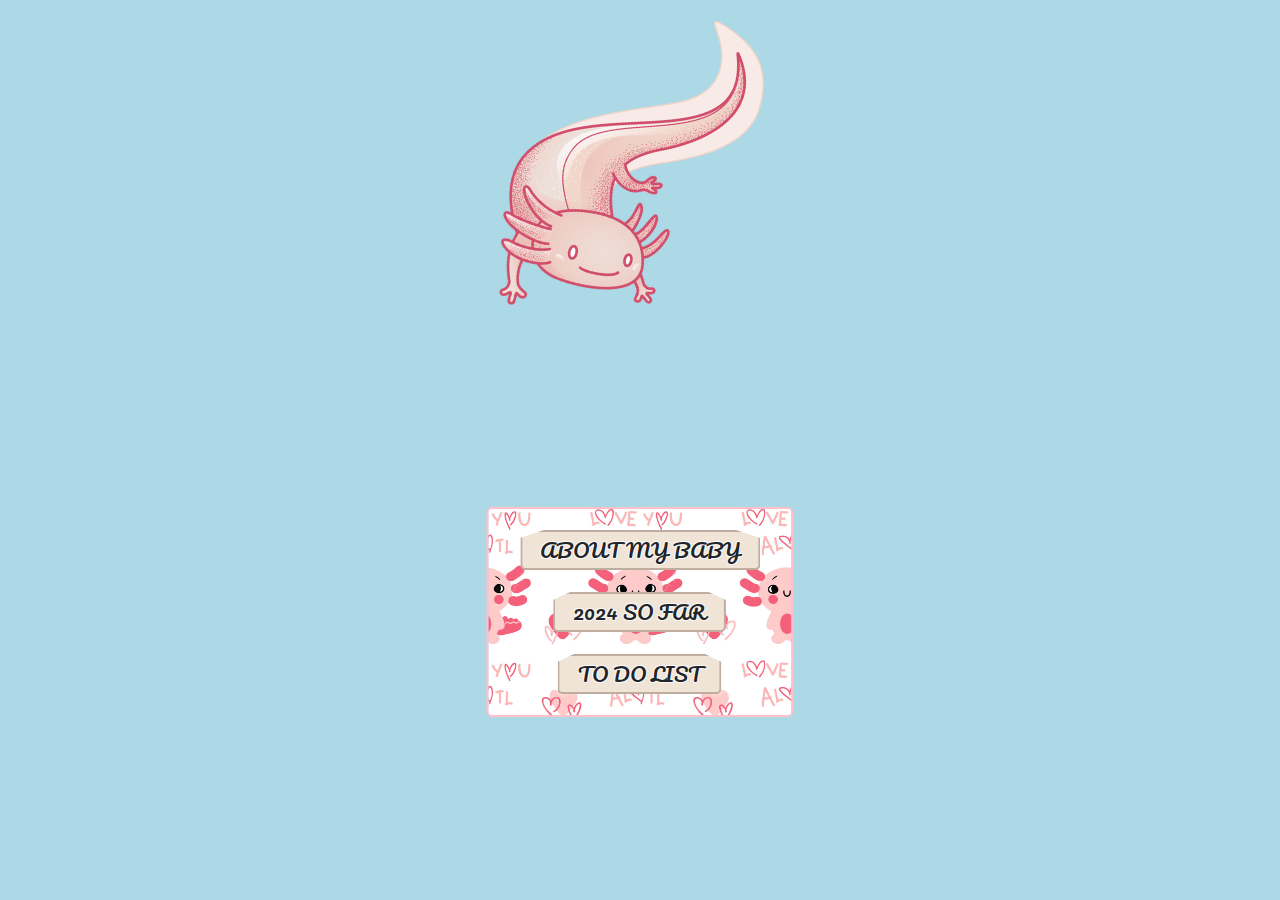
<file: index.html>
﻿<!DOCTYPE html>
<html>
<head>
    <meta charset="utf-8" />
    <title>Happy Birthday!!!</title>
    <link href="https://cdn.jsdelivr.net/npm/bootstrap@5.3.3/dist/css/bootstrap.min.css" rel="stylesheet" integrity="sha384-QWTKZyjpPEjISv5WaRU9OFeRpok6YctnYmDr5pNlyT2bRjXh0JMhjY6hW+ALEwIH" crossorigin="anonymous">
    <link href="https://fonts.googleapis.com/css2?family=Pacifico&display=swap" rel="stylesheet">
    <link href ="./default/index.css" rel="stylesheet" type="text/css" />
    
    
</head>
<body>

    

    <div id="container">
        <div id="content-container">
            <img id="ajolote1" src="./default/Images/ajolote.png" alt="Ajolote Image"/>

            <div class="speech-bubble">
                <p>Don't be shy, open it!!</p>
                <div class="bubble-pointer"></div>
            </div>

            <div class="btn-group" role="group">
                <a type="button" class="btn" id="about_my_baby" href="./About my baby/about_my_baby.html">ABOUT MY BABY</a>
                <a type="button" class="btn" id="year_so_far" href="./2024 so far/2024_so_far.html">2024 SO FAR</a>
                <a type="button" class="btn" id="to_do_list" href="./To do list/todo_list.html">TO DO LIST</a>
            </div>

            <div class="bubble-container">
                <div class="bubble"></div>
                <div class="bubble"></div>
                <div class="bubble"></div>
            </div>
        </div>
    </div>


   


     <script src="https://cdn.jsdelivr.net/npm/bootstrap@5.3.3/dist/js/bootstrap.bundle.min.js" integrity="sha384-YvpcrYf0tY3lHB60NNkmXc5s9fDVZLESaAA55NDzOxhy9GkcIdslK1eN7N6jIeHz" crossorigin="anonymous"></script>
</body>
</html>
</file>
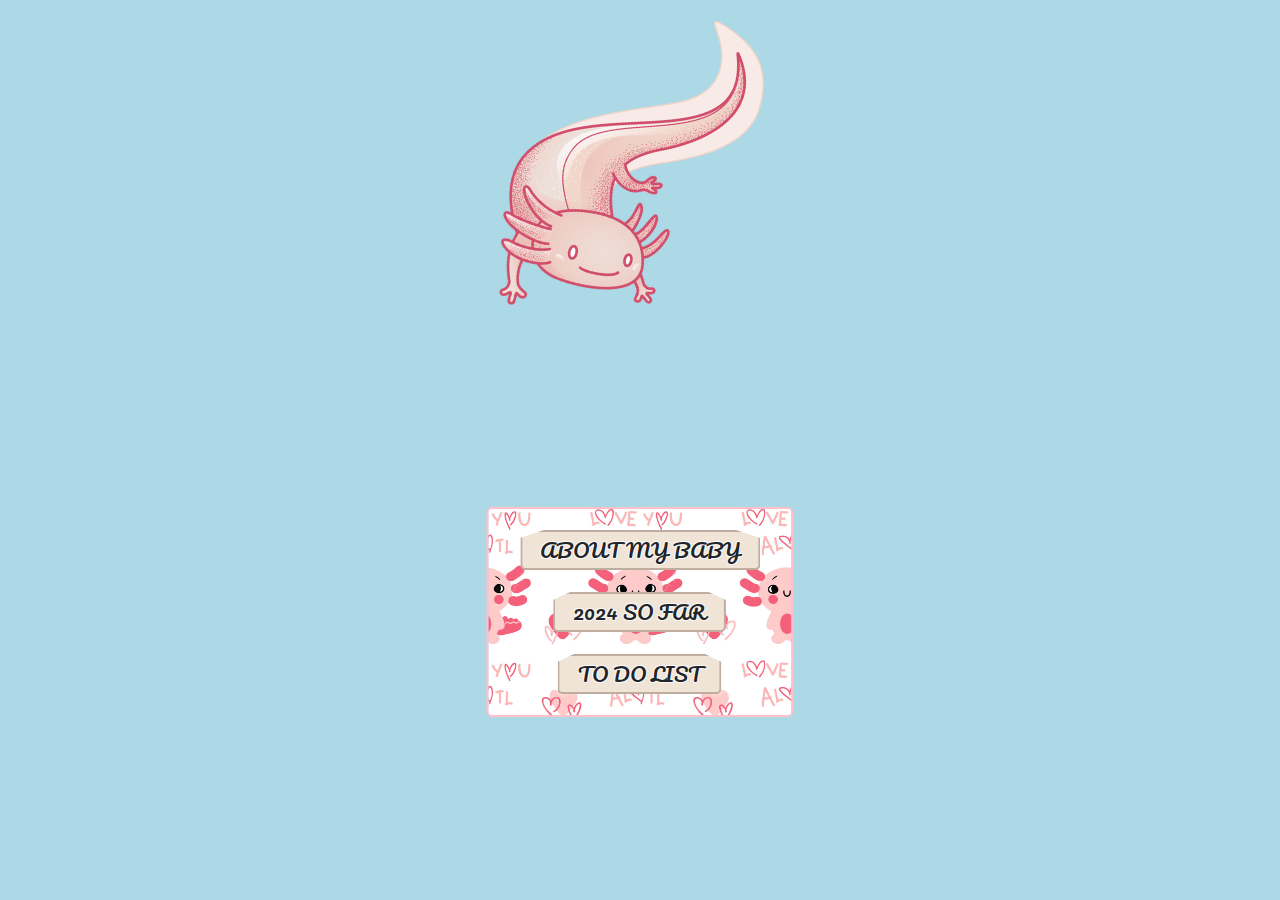
<file: default/index.html>
﻿<!DOCTYPE html>
<html>
<head>
    <meta charset="utf-8" />
    <title>Happy Birthday!!!</title>
    <link href="https://cdn.jsdelivr.net/npm/bootstrap@5.3.3/dist/css/bootstrap.min.css" rel="stylesheet" integrity="sha384-QWTKZyjpPEjISv5WaRU9OFeRpok6YctnYmDr5pNlyT2bRjXh0JMhjY6hW+ALEwIH" crossorigin="anonymous">
    <link href="https://fonts.googleapis.com/css2?family=Pacifico&display=swap" rel="stylesheet">
    <link href ="/default/index.css" rel="stylesheet" type="text/css" />
    
    <style type="text/css">
        .auto-style1 {
            width: 447px;
            height: 201px;
        }
    </style>
</head>
<body>

    

    <div id="container">

        <img id="ajolote1" src="./Images/ajolote.png"/>



        <div class="speech-bubble">
            <p>Don't be shy, open it!!</p>
        <div class="bubble-pointer"></div>

        </div>


        <div class="btn-group" role="group">
            <a type="button" class ="btn" id="about_my_baby" href="/About my baby/about_my_baby.html">ABOUT MY BABY</a>
            <a type="button" class ="btn" id="year_so_far" href="/2024 so far/2024_so_far.html">2024 SO FAR</a>
            <a type="button" class ="btn" id="to_do_list" href="/To do list/todo_list.html">TO DO LIST</a>
        </div>

        <div class="bubble-container">
            <!-- Bubbles will be added here -->
            <div class="bubble"></div>
            <div class="bubble"></div>
            <div class="bubble"></div>
            <!-- Add more bubbles as needed -->
        </div>


    </div>


   


     <script src="https://cdn.jsdelivr.net/npm/bootstrap@5.3.3/dist/js/bootstrap.bundle.min.js" integrity="sha384-YvpcrYf0tY3lHB60NNkmXc5s9fDVZLESaAA55NDzOxhy9GkcIdslK1eN7N6jIeHz" crossorigin="anonymous"></script>
</body>
</html>
</file>
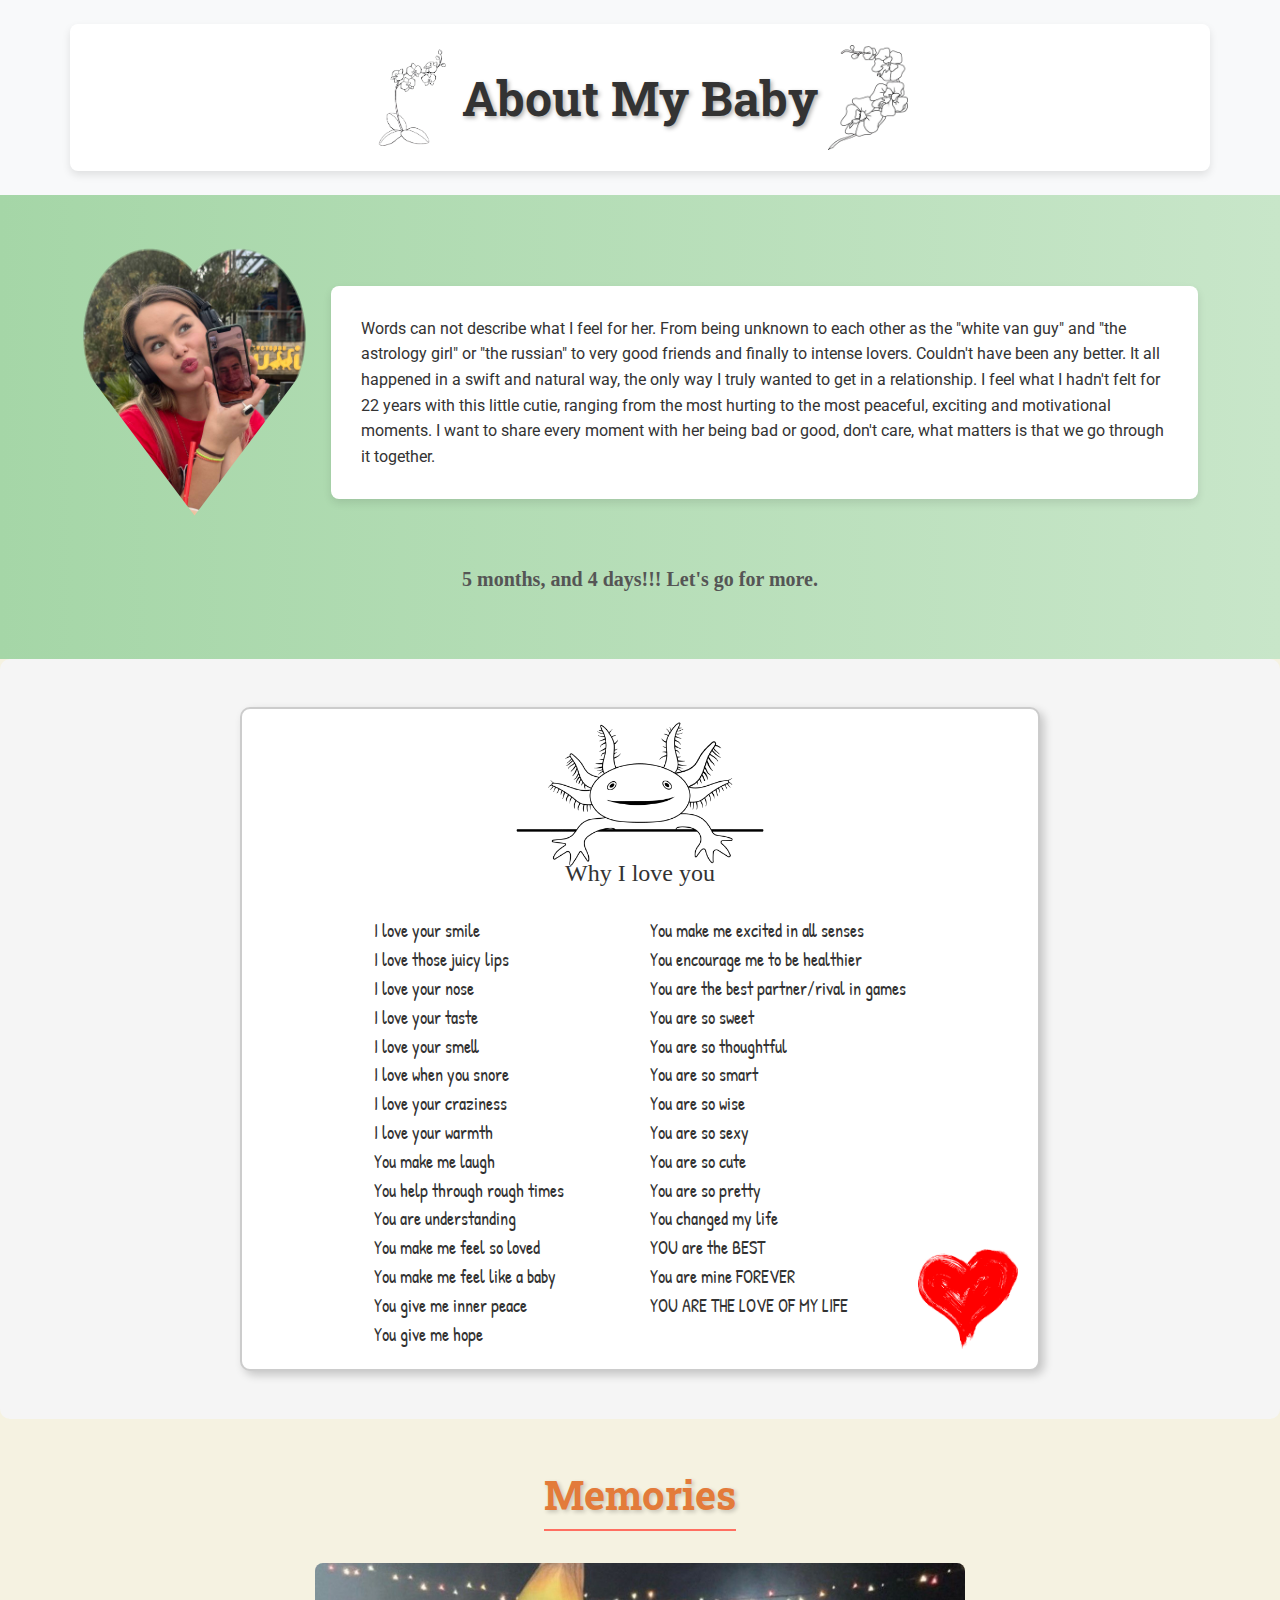
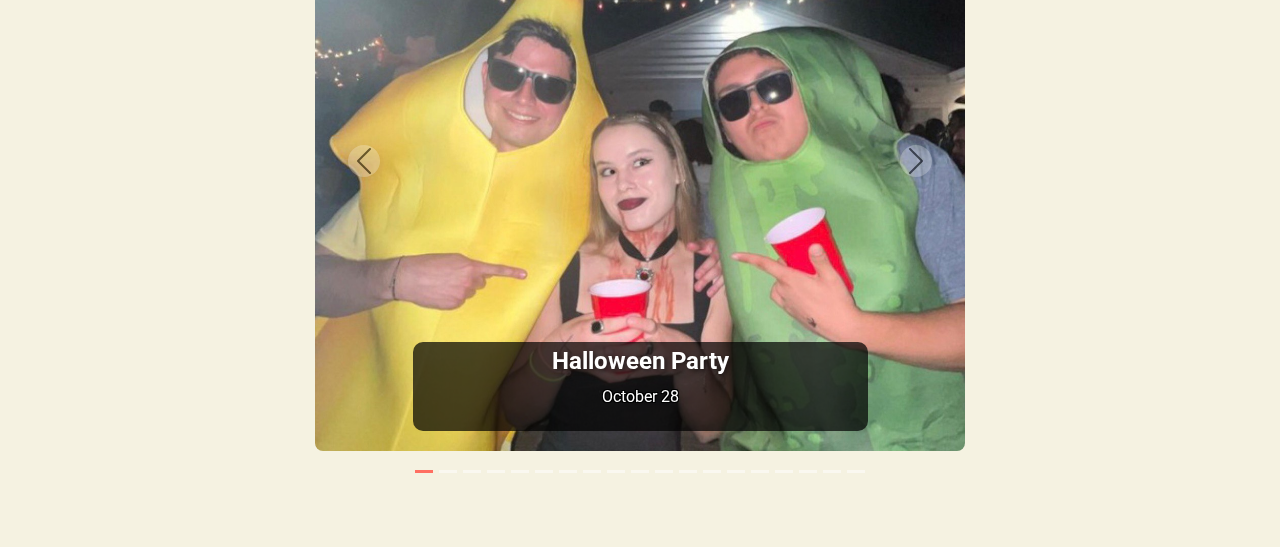
<file: About my baby/about_my_baby.html>
﻿<!DOCTYPE html>
<html lang="en">
<head>
    <meta charset="utf-8" />
    <meta name="viewport" content="width=device-width, initial-scale=1.0">
    <title>About My Baby</title>

    <!-- Bootstrap CSS -->
    <link href="https://cdn.jsdelivr.net/npm/bootstrap@5.3.3/dist/css/bootstrap.min.css" rel="stylesheet" integrity="sha384-QWTKZyjpPEjISv5WaRU9OFeRpok6YctnYmDr5pNlyT2bRjXh0JMhjY6hW+ALEwIH" crossorigin="anonymous">

    <link href="https://fonts.googleapis.com/css2?family=Permanent+Marker&family=Patrick+Hand&display=swap" rel="stylesheet">
    <link href="https://fonts.googleapis.com/css2?family=Roboto:wght@700&family=Roboto+Slab:wght@400&display=swap" rel="stylesheet">


    <!-- Custom CSS -->
    <link href="about_my_baby.css" rel="stylesheet" type="text/css" />




    <!-- Preload Links -->
    <link rel="preload" href="https://cdn.jsdelivr.net/npm/bootstrap@5.3.3/dist/css/bootstrap.min.css" as="style">
    <link rel="preload" href="https://fonts.googleapis.com/css2?family=Permanent+Marker&family=Patrick+Hand&display=swap" as="style">
    <link rel="preload" href="https://fonts.googleapis.com/css2?family=Roboto:wght@700&family=Roboto+Slab:wght@400&display=swap" as="style">
    <link rel="preload" href="about_my_baby.css" as="style">
    <link rel="preload" href="./Images/orchids.png" as="image">
    <link rel="preload" href="./Images/orchids2.png" as="image">
    <link rel="preload" href="./Images/heart_frame.jpg" as="image">
    <link rel="preload" href="./Images/ajolote.png" as="image">
    <link rel="preload" href="./Images/heart.png" as="image">
    <link rel="preload" href="./Images/halloween.jpg" as="image">
  





</head>
<body>



    <header class="bg-light py-4">
    <div class="container text-center position-relative header-container">
        <div class="header-content">
            <img src="./Images/orchids2.png" id="orchids2" alt="Orchids2" />
            <h1 class="display-4" id="about_my_baby_header">About My Baby</h1>
            <img src="./Images/orchids.png" id="orchids" alt="Orchids" />
        </div>
    </div>
</header>



    <section id="about_her" class="py-5">
    <div class="container">
        <div class="d-flex align-items-center">
            <img id="corazon" src="./Images/heart_frame.jpg" alt="Heart Image"/>
            <div class="text_container ms-4">
                <p>
                    Words can not describe what I feel for her. 
                    From being unknown to each other as the "white van guy" and "the astrology girl"
                    or "the russian" to very good friends and finally to intense lovers. 
                    Couldn't have been any better. It all happened in a swift and natural way, 
                    the only way I truly wanted to get in a relationship. 
                    I feel what I hadn't felt for 22 years with this little cutie,
                    ranging from the most hurting to the most peaceful, exciting and motivational moments. 
                    I want to share every moment with her being bad or good, don't care, what matters is that we go through it together. 

                </p>
            </div>
        </div>
        <p id="time_elapsed">Loading time...</p>
    </div>


</section>


    <section id="reasons" class="py-5">
    <div class="container">
        <div class="cardboard">
            <img src="./Images/ajolote.png" id="ajolote"/>
            <h2 class="cardboard-header">Why I love you</h2>
            <img src="./Images/heart.png" id="heart_cardboard"/>
   
            <ul class="reasons-list">
                <li>I love your smile</li>
                <li>I love those juicy lips</li>
                <li>I love your nose</li>
                <li>I love your taste</li>
                <li>I love your smell</li>
                <li>I love when you snore</li>
                <li>I love your craziness</li>
                <li>I love your warmth</li>
                <li>You make me laugh</li>
                <li>You help through rough times</li>
                <li>You are understanding</li>
                <li>You make me feel so loved</li>
                <li>You make me feel like a baby</li>
                <li>You give me inner peace</li>
                <li>You give me hope</li>
                <li>You make me excited in all senses</li>
                <li>You encourage me to be healthier</li>
                <li>You are the best partner/rival in games</li>
                <li>You are so sweet</li>
                <li>You are so thoughtful</li>
                <li>You are so smart</li>
                <li>You are so wise</li>
                <li>You are so sexy</li>
                <li>You are so cute</li>
                <li>You are so pretty</li>
                <li>You changed my life</li>
                <li>YOU are the BEST</li>
                <li>You are mine FOREVER</li>
                <li>YOU ARE THE LOVE OF MY LIFE</li>
            </ul>
        </div>
    </div>
</section>



    <section id="carouselExampleCaptions" class="carousel slide carousel-fade mb-5 mt-1 py-5" data-bs-ride="true">

        <div class="container text-center mb-4">
            <h2 class="memories-header">Memories</h2>
        </div>

        <div class="carousel-indicators">
            <button type="button" data-bs-target="#carouselExampleCaptions" data-bs-slide-to="0" class="active" aria-current="true" aria-label="Slide 1"></button>
            <button type="button" data-bs-target="#carouselExampleCaptions" data-bs-slide-to="1" aria-label="Slide 2"></button>
            <button type="button" data-bs-target="#carouselExampleCaptions" data-bs-slide-to="2" aria-label="Slide 3"></button>
            <button type="button" data-bs-target="#carouselExampleCaptions" data-bs-slide-to="3" aria-label="Slide 4"></button>
            <button type="button" data-bs-target="#carouselExampleCaptions" data-bs-slide-to="4" aria-label="Slide 5"></button>
            <button type="button" data-bs-target="#carouselExampleCaptions" data-bs-slide-to="5" aria-label="Slide 6"></button>
            <button type="button" data-bs-target="#carouselExampleCaptions" data-bs-slide-to="6" aria-label="Slide 7"></button>
            <button type="button" data-bs-target="#carouselExampleCaptions" data-bs-slide-to="7" aria-label="Slide 8"></button>
            <button type="button" data-bs-target="#carouselExampleCaptions" data-bs-slide-to="8" aria-label="Slide 9"></button>
            <button type="button" data-bs-target="#carouselExampleCaptions" data-bs-slide-to="9" aria-label="Slide 10"></button>
            <button type="button" data-bs-target="#carouselExampleCaptions" data-bs-slide-to="10" aria-label="Slide 11"></button>
            <button type="button" data-bs-target="#carouselExampleCaptions" data-bs-slide-to="11" aria-label="Slide 12"></button>
            <button type="button" data-bs-target="#carouselExampleCaptions" data-bs-slide-to="12" aria-label="Slide 13"></button>
            <button type="button" data-bs-target="#carouselExampleCaptions" data-bs-slide-to="13" aria-label="Slide 14"></button>
            <button type="button" data-bs-target="#carouselExampleCaptions" data-bs-slide-to="14" aria-label="Slide 15"></button>
            <button type="button" data-bs-target="#carouselExampleCaptions" data-bs-slide-to="15" aria-label="Slide 16"></button>
            <button type="button" data-bs-target="#carouselExampleCaptions" data-bs-slide-to="16" aria-label="Slide 17"></button>
            <button type="button" data-bs-target="#carouselExampleCaptions" data-bs-slide-to="17" aria-label="Slide 18"></button>
            <button type="button" data-bs-target="#carouselExampleCaptions" data-bs-slide-to="18" aria-label="Slide 19"></button>
        </div>




        <div class="carousel-inner">
            <div class="carousel-item active">
                <img src="./Images/halloween.jpg" class="d-block w-100" alt="First slide">
                <div class="carousel-caption d-none d-md-block">
                    <h5>Halloween Party</h5>
                    <p>October 28</p>
                </div>
            </div>

            <div class="carousel-item">
                <img src="./Images/new_year.jpg" class="d-block w-100" alt="Third slide">
                <div class="carousel-caption d-none d-md-block">
                    <h5>New year's eve</h5>
                    <p>December 31</p>
                </div>
            </div>


             <div class="carousel-item">
                <img src="./Images/tke.jpg" class="d-block w-100" alt="Second slide">
                <div class="carousel-caption d-none d-md-block">
                    <h5>First TKE Party</h5>
                    <p>January 8</p>
                </div>
            </div>


            <div class="carousel-item">
                <img src="./Images/cent_first.jpg" class="d-block w-100" alt="Second slide">
                <div class="carousel-caption d-none d-md-block">
                    <h5>First Centennial Party</h5>
                    <p>January 19</p>
                </div>
            </div>

            <div class="carousel-item">
                <img src="./Images/wills.jpg" class="d-block w-100" alt="Third slide">
                <div class="carousel-caption d-none d-md-block">
                    <h5>Wills house</h5>
                    <p>January 20</p>
                </div>
            </div>


            <div class="carousel-item">
                <img src="./Images/pool_tke.jpg" class="d-block w-100" alt="Second slide">
                <div class="carousel-caption d-none d-md-block">
                    <h5>Pool in TKE</h5>
                    <p>January 21</p>
                </div>
            </div>


            <div class="carousel-item">
                <img src="./Images/el_paso.jpg" class="d-block w-100" alt="Second slide">
                <div class="carousel-caption d-none d-md-block">
                    <h5>El Paso</h5>
                    <p>January 26</p>
                </div>
            </div>
            <div class="carousel-item">
                <img src="./Images/high.jpg" class="d-block w-100" alt="Third slide">
                <div class="carousel-caption d-none d-md-block">
                    <h5>Our first time getting high</h5>
                    <p>February 3</p>
                </div>
            </div>


            <div class="carousel-item">
                <img src="./Images/axe.jpg" class="d-block w-100" alt="Third slide">
                <div class="carousel-caption d-none d-md-block">
                    <h5>Axe throwing date</h5>
                    <p>February 16</p>
                </div>
            </div>


            <div class="carousel-item">
                <img src="./Images/bday.jpg" class="d-block w-100" alt="Fourth slide">
                <div class="carousel-caption d-none d-md-block">
                    <h5>Emilio's birthday party</h5>
                    <p>February 23</p>
                </div>
            </div>
            <div class="carousel-item">
                <img src="./Images/reunion_ajolotes.jpg" class="d-block w-100" alt="Fifth slide">
                <div class="carousel-caption d-none d-md-block">
                    <h5>Ajolote gathering</h5>
                    <p>I just liked this image hehe</p>
                </div>
            </div>
            <div class="carousel-item">
                <img src="./Images/boyfriends.jpg" class="d-block w-100" alt="Sixth slide">
                <div class="carousel-caption d-none d-md-block">
                    <h5>Officially "boyfriends"</h5>
                    <p>February 24</p>
                </div>
            </div>
            <div class="carousel-item">
                <img src="./Images/beach.jpg" class="d-block w-100" alt="Seventh slide">
                <div class="carousel-caption d-none d-md-block">
                    <h5>Iconic moment</h5>
                    <p>February 25</p>
                </div>
            </div>

            <div class="carousel-item">
                <img src="./Images/drawings.jpg" class="d-block w-100" alt="Third slide">
                <div class="carousel-caption d-none d-md-block">
                    <h5>Baby drawings</h5>
                    <p>March 1</p>
                </div>
            </div>


            <div class="carousel-item">
                <img src="./Images/chicken.jpg" class="d-block w-100" alt="Fifth slide">
                <div class="carousel-caption d-none d-md-block">
                    <h5>Cordon bleu</h5>
                    <p>April 17</p>
                </div>
            </div>



            <div class="carousel-item">
                <img src="./Images/el_paso2.jpg" class="d-block w-100" alt="Fifth slide">
                <div class="carousel-caption d-none d-md-block">
                    <h5>El paso revisited</h5>
                    <p>April 18</p>
                </div>
            </div>


             <div class="carousel-item">
                <img src="./Images/bunny.jpg" class="d-block w-100" alt="Seventh slide">
                <div class="carousel-caption d-none d-md-block">
                    <h5>Bunny grabbing</h5>
                    <p>April 24</p>
                </div>
            </div>


            <div class="carousel-item">
                <img src="./Images/fatass.jpg" class="d-block w-100" alt="Third slide">
                <div class="carousel-caption d-none d-md-block">
                    <h5>Pizza date</h5>
                    <p>May 3</p>
                </div>
            </div>

            <div class="carousel-item">
                <img src="./Images/airport.jpg" class="d-block w-100" alt="Eighth slide">
                <div class="carousel-caption d-none d-md-block">
                    <h5>Temporal goodbye</h5>
                    <p>May 5</p>
                </div>
            </div>
        </div>
        <button class="carousel-control-prev" type="button" data-bs-target="#carouselExampleCaptions" data-bs-slide="prev">
            <span class="carousel-control-prev-icon" aria-hidden="true"></span>
            <span class="visually-hidden">Previous</span>
        </button>
        <button class="carousel-control-next" type="button" data-bs-target="#carouselExampleCaptions" data-bs-slide="next">
            <span class="carousel-control-next-icon" aria-hidden="true"></span>
            <span class="visually-hidden">Next</span>
        </button>
    </section>




    <!-- Include jQuery -->
    <script src="https://code.jquery.com/jquery-3.6.0.min.js"></script>
    <!-- Bootstrap Bundle with Popper -->
    <script src="https://cdn.jsdelivr.net/npm/bootstrap@5.3.3/dist/js/bootstrap.bundle.min.js" integrity="sha384-YvpcrYf0tY3lHB60NNkmXc5s9fDVZLESaAA55NDzOxhy9GkcIdslK1eN7N6jIeHz" crossorigin="anonymous"></script>
    <!-- Include the JavaScript file -->
    <script src="about_my_baby.js"></script>

</body>
</html>
</file>
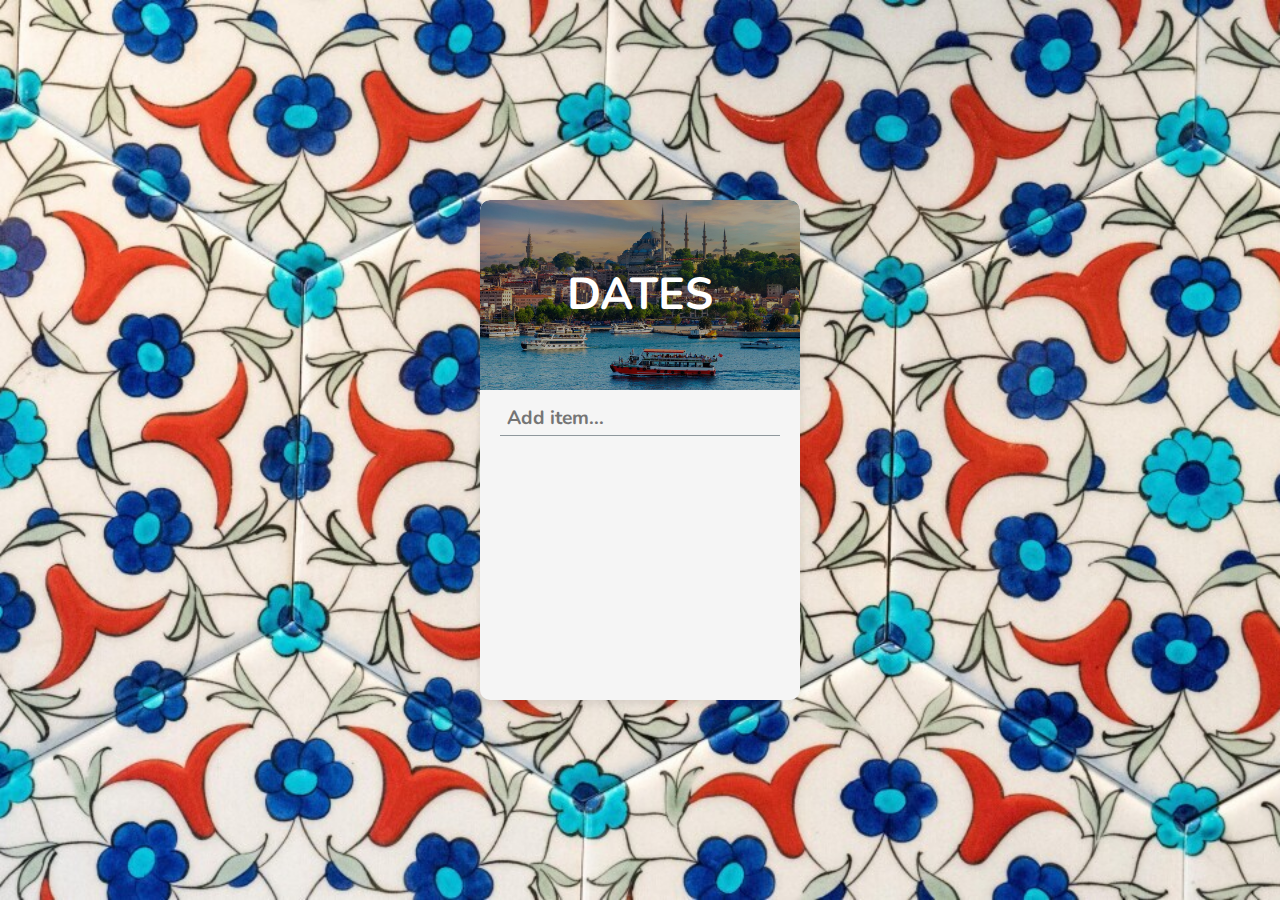
<file: To do list/todo_list.html>
﻿<!DOCTYPE html>
<html lang="en">
<head>
    <meta charset="utf-8" />
    <meta name="viewport" content="width=device-width, initial-scale=1.0">
    <title>To-Do List</title>

    <!-- Bootstrap CSS -->
    <link href="https://cdn.jsdelivr.net/npm/bootstrap@5.3.3/dist/css/bootstrap.min.css" rel="stylesheet">

    <!-- Custom CSS -->
    <link href="todo_list.css" rel="stylesheet" type="text/css" />
    
    <!-- Font Awesome -->
    <link rel="stylesheet" href="https://use.fontawesome.com/releases/v5.7.2/css/all.css"
          integrity="sha384-fnmOCqbTlWIlj8LyTjo7mOUStjsKC4pOpQbqyi7RrhN7udi9RwhKkMHpvLbHG9Sr" crossorigin="anonymous">


    


</head>
<body>

   
    <!-- Main Content -->
    <div class="todoList">
        <div class="cover-img">
            <div class="cover-inner">
                <h3>Dates</h3>
            </div>
        </div>

     
        <div class="content">
            <form class="add">
                <input type="text" name="add" placeholder="Add item...">
                <div class="input-buttons">
                    <a href="#" class="add-todo" aria-label="Add new to-do item">
                        <i class="fas fa-plus add"></i>
                    </a>
                </div>
            </form>
            <ul class="todos">
                <li>
                    <input type="checkbox" id="todo_1" />
                    <label for="todo_1">
                        <span class="check"></span>Twister
                    </label>
                    <i class="far fa-trash-alt delete" aria-label="Delete item"></i>
                </li>
                <li>
                    <input type="checkbox" id="todo_2" />
                    <label for="todo_2">
                        <span class="check"></span>Pizza
                    </label>
                    <i class="far fa-trash-alt delete" aria-label="Delete item"></i>
                </li>
                <li>
                    <input type="checkbox" id="todo_3" />
                    <label for="todo_3">
                        <span class="check"></span>Canvas
                    </label>
                    <i class="far fa-trash-alt delete" aria-label="Delete item"></i>
                </li>
                <li>
                    <input type="checkbox" id="todo_4" />
                    <label for="todo_4">
                        <span class="check"></span>t-shirt trend
                    </label>
                    <i class="far fa-trash-alt delete" aria-label="Delete item"></i>
                </li>
            </ul>
        </div>
    </div>

   

 

    <!-- Include jQuery -->
    <script src="https://code.jquery.com/jquery-3.6.0.min.js"></script>

    <!-- Bootstrap Bundle with Popper -->
    <script src="https://cdn.jsdelivr.net/npm/bootstrap@5.3.3/dist/js/bootstrap.bundle.min.js" integrity="sha384-YvpcrYf0tY3lHB60NNkmXc5s9fDVZLESaAA55NDzOxhy9GkcIdslK1eN7N6jIeHz" crossorigin="anonymous"></script>

    <!-- Include Custom JavaScript -->
    <script src="todo_list.js"></script>

</body>
</html>
</file>
<file: default/index.css>
﻿/* General body styling */
body {
    background-color: lightblue; /* Base color for a water-like effect */

    
    background-image: url(''); /* Replace with your underwater background image */
    background-size: cover; /* Cover the entire page */
    background-position: center; /* Center the background image */
    background-repeat: no-repeat; /* Prevent repeating the background image */
    background-attachment: fixed; /* Make the background image fixed relative to the viewport */
    
}



#container {
    display: block;
    width: 100%;
    position: relative;
    width: 100%;
    height: 100vh;
    overflow: hidden;
    animation: descend 1s ease-out; /* Apply the animation */


}





/* Container for vertically aligned elements */
.btn-group {
    position: absolute;
    top: 68%; /* or adjust as needed */
    left: 50%;
    transform: translate(-50%, -50%); /* Center the container */
    display: flex; /* Use Flexbox for layout */
    flex-direction: column; /* Align children vertically */
    align-items: center; /* Center children horizontally */
    background-color: sandybrown; /* Optional: Set a fallback color */
    border: 2px solid pink; /* Adjusted border for visibility */
    font-family: 'Pacifico', cursive;
    background: url('./Images/ajolote_wrapper.jpg'); /* Add your background image URL */
    background-size: cover; /* Ensure the image covers the entire button */
    background-position: center; /* Center the image within the container */
    /*background-repeat: no-repeat;  Prevent the image from repeating */
    width: 24%; /* Adjust width as needed */
    padding: 10px; /* Add padding around the container */
    box-sizing: border-box; /* Include padding in the width/height calculations */
}


/* Styling for anchor tags to ensure only the text is clickable */
a.btn {
    padding: 10px 20px; /* Add padding inside the anchor tags */
    text-shadow: 1px 1px 0 rgba(255, 255, 255, 0.6), /* Light border on top-right */
    -1px -1px 0 rgba(255, 255, 255, 0.6), /* Light border on bottom-left */
    1px -1px 0 rgba(255, 255, 255, 0.6), /* Light border on top-left */
    -1px 1px 0 rgba(255, 255, 255, 0.6); /* Light border on bottom-right */
    font-size: 20px;
    box-sizing: border-box;
    text-decoration: none; /* Remove underline */
    color: inherit; /* Inherit color from parent */
    background-color: transparent; /* Ensure no background color */
    display: inline-block; /* Allows padding to work properly */
    margin: 5px 0; /* Space between links */

    
    position:relative;
    overflow:hidden;

}


    /* Tape effect using ::before pseudo-element */
    a.btn::before {
        content: '';
        position: absolute;
        top: 50%;
        left: 50%;
        transform: translate(-50%, -50%); /* Center the tape behind the text */
        width: 100%; /* Full width of the button */
        height: 40px; /* Height of the tape */
        background-color: #f0e4d7; /* Light brown color for the tape */
        border: 2px solid #bfae9f; /* Darker border color for tape edges */
        border-radius: 5px; /* Rounded corners */
        z-index: -1; /* Place the tape behind the text */
        clip-path: polygon(0 20%, 10% 0, 90% 0, 100% 20%, 100% 100%, 0 100%); /* Create a tape-like effect */
    }








/* Styling for #ajolote1 */
#ajolote1 {
    display: block;
    margin-left: auto;
    margin-right: auto;
    height: 340px;
    width: 340px;
    transform: rotate(12deg);
    position:relative;
    
    
}

/* Basic styling for the speech bubble */
.speech-bubble {
    position: absolute;
    top: 45%;
    left: 60%;
    transform: translate(-50%, -50%);
    background: #fff;
    border: 1px solid #ccc;
    border-radius: 10px;
    padding: 15px;
    max-width: 250px;
    box-shadow: 0 4px 8px rgba(0, 0, 0, 0.2);
    opacity: 0; /* Initially hidden */
    animation: popIn 0.5s forwards; /* Apply the animation */
    animation-delay:1s;
}

    /* Paragraph inside the speech bubble */
    .speech-bubble p {
        margin: 0;
    }

/* Styling for the bubble pointer */
.bubble-pointer {
    position: absolute;
    top: 50%;
    left: -10px;
    width: 0;
    height: 0;
    border-top: 10px solid transparent;
    border-bottom: 10px solid transparent;
    border-right: 10px solid #fff;
    transform: translateY(-50%);
    animation: pointerMove 0.5s infinite; /* Apply the animation */
}



/* Bubble container positioned relative to the ajolote */
.bubble-container {
    position: absolute;
    bottom: 0; /* Adjust as needed */
    left: 50%;
    width: 100%;
    height: 100%;
    pointer-events: none; /* Bubbles won't interfere with clicks */
    overflow: hidden;
    transform: translateX(-50%);
}

/* Basic styling for bubbles */
.bubble {
    position: relative;
    background: rgba(255, 255, 255, 0.6);
    border-radius: 50%;
    width: 15px;
    height: 15px;
    opacity: 0;
    animation: bubbleAnimation 3s infinite;
}



/* Randomize bubble positions and animation delay */
.bubble:nth-child(1) {
    left: 10%;
    animation-delay: 0s;
}

.bubble:nth-child(2) {
    left: 30%;
    animation-delay: 0.5s;
}

.bubble:nth-child(3) {
    left: 50%;
    animation-delay: 1s;
}

.bubble:nth-child(4) {
    left: 70%;
    animation-delay: 1.5s;
}




/* Keyframes for the "pop" animation */
@keyframes popIn {
    0% {
        opacity: 0;
        transform: translate(-50%, -50%) scale(0.8);
    }

    100% {
        opacity: 1;
        transform: translate(-50%, -50%) scale(1);
    }
}

/* Keyframes for the pointer movement */
@keyframes pointerMove {
    0% {
        left: -10px;
        opacity: 1;
    }

    50% {
        left: -15px; /* Moves the pointer slightly */
        opacity: 0.7; /* Slightly fade out */
    }

    100% {
        left: -10px;
        opacity: 1;
    }
}




/* Keyframes for the "descend" animation */
@keyframes descend {
    0% {
        opacity: 0;
        transform: translateY(-100%); /* Start above the view */
    }

    100% {
        opacity: 1;
        transform: translateY(0); /* End at its final position */
    }
}


/* Keyframes for bubble animation */
@keyframes bubbleAnimation {
    0% {
        transform: translateY(100%) scale(0.5);
        opacity: 0.8;
    }

    50% {
        transform: translateY(-50%) scale(1);
        opacity: 0.4;
    }

    100% {
        transform: translateY(-100%) scale(0.5);
        opacity: 0;
    }
}











/* Media queries for mobile devices */
@media only screen and (max-device-width: 380px) {
    .mobile_device_380px {
        display: block;
    }
}

@media only screen and (max-device-width: 480px) {
    .mobile_device_480px {
        display: block;
    }
}
</file>
<file: About my baby/about_my_baby.css>
﻿/* Custom CSS for the page */
/* Global Styles */
body {
    font-family: 'Roboto', sans-serif; /* Unified font-family */
    color: #333; /* Dark grey text for readability */
    line-height: 1.6;
    background-color: #f5f2e1;
}



h1, h2 {
    font-family: 'Permanent Marker', cursive;
}




header h1 {
    margin: 0;
    font-family: 'Roboto Slab', serif;
    
}

.header-container {
    background-color: #ffffff; /* White background for contrast */
    padding: 20px; /* Space inside the container */
    border-radius: 8px; /* Rounded corners */
    box-shadow: 0 4px 8px rgba(0, 0, 0, 0.1); /* Subtle shadow */
    display: flex; /* Center content */
    justify-content: center; /* Center the header horizontally */
    align-items: center; /* Center the header vertically */
}



#about_my_baby_header {
    font-family: 'Roboto Slab', serif;
    font-size: 3rem; /* Larger size */
    font-weight: bold;
    color: #333; /* Dark color for contrast */
    text-shadow: 2px 2px 4px rgba(0, 0, 0, 0.3); /* Adds depth */
    margin: 20px 0; /* Space around the header */
   
}



header {
    padding: 20px 0;
    background-color: #ffffff; /* White background for contrast */
}

/* Flex container for header content */
.header-content {
    display: flex;
    align-items: center; /* Vertically center items */
    justify-content: center; /* Center items horizontally */
    gap: 10px; /* Space between header text and orchids image */
}




/* About Section Styling */
#about_her {
    background-color: lightgreen; /* Light green background - previuosly #f0f8f0 */
    padding: 30px 0;
    background: linear-gradient(to right, #a5d6a7, #c8e6c9);
}

    #about_her h1 {
        margin-bottom: 20px;
        color: #4CAF50; /* Darker green color for the title */
    }





/* Position and size the orchids image */
#orchids {
    width: 80px; /* Adjust width as needed */
    height: auto; /* Maintain aspect ratio */
    /* Optional: adjust margins or padding if needed */
    
}


/* Position and size the orchids image */
#orchids2 {
    width: 80px; /* Adjust width as needed */
    height: auto; /* Maintain aspect ratio */
    /* Optional: adjust margins or padding if needed */
}


#corazon {
    mask: radial-gradient(at 70% 31%, #000 29%, #0000 30%), radial-gradient(at 30% 31%, #000 29%, #0000 30%), linear-gradient(#000 0 0) bottom/100% 50% no-repeat;
    clip-path: polygon(-41% 0, 50% 91%, 141% 0);
    width: 225px;
    height: auto;
    
}

.text_container {
    background: #fff;
    padding: 20px;
    border-radius: 8px;
    box-shadow: 0 4px 8px rgba(0, 0, 0, 0.1);
    padding: 30px; /* More padding for better readability */
    background-color: #ffffff; /* Background color for better contrast */
}




    .text_container p {
        margin: 0;
    }


#time_elapsed {
    text-align: center;
    margin-top: 20px;
    font-family: 'Georgia', serif; /* Elegant font for a more personal touch */
    font-size: 20px; /* Slightly larger text */
    font-weight: bold;
    color: #555; /* Dark grey for better readability */
}






/* Reasons Section */
#reasons {
    background: #f5f5f5; /* Lighter grey for a subtle look */
    padding: 40px;
    border-radius: 10px;
}




#reasons > .container {
    
    width: 100%; /* Ensure the container takes up the full width of its parent */
    max-width: 1200px; /* Optional: set a maximum width if needed */
    box-sizing: border-box; /* Include padding in the width calculation */
    display: flex;
    justify-content: center; /* Center the content inside the container */
}





.cardboard {
    background: #fff;
    border: 2px solid #ccc;
    border-radius: 10px;
    box-shadow: 4px 4px 10px rgba(0, 0, 0, 0.2);
    padding: 20px;
    width: 100%;
    max-width: 800px; /* Optional: limit the maximum width of the cardboard */
    box-sizing: border-box;
    position: relative; /* Ensure relative positioning for absolute children */
    display: flex;
    flex-direction: column; /* Stack children vertically */
    align-items: center; /* Center children horizontally */

}

.cardboard-header {
    font-family: 'Permanent Marker', cursive;
    font-size: 24px;
    margin-bottom: 10px; /* Reduced margin-bottom */
    text-align: center;
    color: #333;
    position: relative; /* Changed to relative to fit in flex layout */
    z-index: 1; /* Ensure it’s above the list */
    top:130px;
}

.reasons-list {
    list-style: none;
    padding: 0;
    margin: 0;
    font-family: 'Patrick Hand', cursive;
    font-size: 18px;
    line-height: 1.6;
    color: #333;
    /* Column settings */
    column-count: 2; /* Number of columns */
    column-gap: 20px; /* Space between columns */
    margin-top:150px;
}

#heart_cardboard {
    position: absolute;
    bottom: 20px; /* Distance from the bottom edge */
    right: 20px; /* Distance from the right edge */
    width: 100px; /* Adjust the image size as needed */
    height: auto; /* Maintain aspect ratio */
    z-index: 1; /* Ensure it’s above the list */
}






#ajolote {
    position: absolute;
    top: 10px; /* Adjusted from the top to fit better */
    width: 250px;
    height: auto;
    transform: translateX(-50%); /* Shift the element back by 50% of its width */
    left: 50%;
    z-index: 1; /* Ensure it’s above the list */
}




/* Carousel Styling */

#carouselExampleCaptions {
    
}

.carousel {
    max-width: 650px; /*originally 800*/
    margin: 0 auto;
    position: relative;
    
}

.carousel-inner {
    overflow: hidden; /* Prevents overflow of images */
}

.carousel-inner img {
    display: block;
    width: 100%;
    height: auto; /* Allows for aspect ratio adjustments */
    /*max-height: 400px;  Limits the height originally 400*/
    object-fit: cover; /* Ensures image covers the area while maintaining aspect ratio */
    border-radius: 8px;
}

.carousel-caption {
    background-color: rgba(0, 0, 0, 0.7); /* Darker background for captions */
    padding: 5px; /* More padding */
    border-radius: 10px; /* Rounded corners */
}

.carousel-caption h5 {
    font-size: 1.5rem;
    font-weight: bold;
    text-shadow: -1px -1px 0 #000, 1px -1px 0 #000, -1px 1px 0 #000, 1px 1px 0 #000; /* Outline color and offset */
}

.carousel-caption p {
    font-size: 1rem;
    text-shadow: -1px -1px 0 #000, 1px -1px 0 #000, -1px 1px 0 #000, 1px 1px 0 #000; /* Outline color and offset */
}

/* Buttons */
.carousel-control-prev, .carousel-control-next {
    filter: invert(1); /* Optional: makes the controls more visible on darker images */
   
}

.carousel-control-prev-icon, .carousel-control-next-icon {
    background-color: rgba(0, 0, 0, 0.5); /* Darker background for control icons */
    border-radius: 50%;
}




h1, .carousel-caption h5 {
    text-shadow: 2px 2px 4px rgba(0, 0, 0, 0.5);
}



h1 {
    font-family: 'Roboto Slab', serif;
}

.carousel-caption {
    background: rgba(0, 0, 0, 0.7);
    
    
}


@media (max-width: 768px) {
    #corazon, #ajolote {
        width: 150px;
    }
}




.carousel-indicators .active {
    background-color: #ff6f61; /* Change color to a soft coral */
}



/* Custom CSS for the Memories header */
.memories-header {
    font-family: 'Roboto Slab', serif;
    font-size: 2.5rem; /* Adjust font size */
    font-weight: 700; /* Make font bold */
    color: #e37b3a; /* Change color to a soft coral */
    text-shadow: 2px 2px 4px rgba(0,0,0,0.2); /* Add subtle shadow for depth */
    border-bottom: 2px solid #ff6f61; /* Add bottom border */
    padding-bottom: 10px; /* Add space below text */
    display: inline-block; /* Make border fit the text */
}

/* Media query for mobile devices */
@media (max-width: 768px) {
    #heart_cardboard {
        width: 50px; /* Smaller size for mobile devices */
        bottom: 0; /* Adjust distance from the bottom edge */
        right: 0; /* Adjust distance from the right edge */
        z-index:-1;
    }
}




/* Mobile-specific styles */
@media (max-width: 768px) {
    .carousel-caption {
        font-size: 0.8rem; /* Adjust font size for smaller screens */
        padding: 10px; /* Increase padding for better readability */
    }
}


.carousel-caption {
    z-index: 10; /* Ensure captions are above other content */
}
</file>
<file: To do list/todo_list.css>
﻿@import url('https://fonts.googleapis.com/css?family=Nunito:600,700&display=swap');

*,
*::before,
*::after {
    box-sizing: border-box;
    margin: 0;
}

body {
    min-height: 450px;
    height: 100vh;
    margin: 0;
    background: radial-gradient(ellipse farthest-corner at center top, #e94e77 0%, #c8102e 100%);
    color: #fff;
    font-family: 'Nunito', sans-serif;
    background: url('./Images/turkish_pattern.jpg') no-repeat center center fixed; /* Replace with your pattern URL */
    background-size: cover; /* Ensures the image covers the entire viewport */
}





button,
input,
select,
textarea {
    font-family: inherit;
    font-size: inherit;
    line-height: inherit;
}

/*-------------------- ToDo List -------------------*/
.todoList {
    position: absolute;
    top: 50%;
    left: 50%;
    transform: translate(-50%, -50%);
    width: 320px;
    height: 500px;
    background: #fff;
    border-radius: 10px;
    overflow: hidden;
    background: #f5f5f5;
    box-shadow: 0 4px 8px rgba(0, 0, 0, 0.1);
}







/* Header Image */
.cover-img .cover-inner {
    background: url('./Images/istanbul.jpg');
    height: 190px;
    background-size: cover;
    background-position: 10% 20%;
    border-top-left-radius: 10px;
    border-top-right-radius: 10px;
    position: relative;
}

    .cover-img .cover-inner::after {
        background: rgba(0, 0, 0, 0.3);
        content: "";
        top: 0;
        left: 0;
        position: absolute;
        width: 100%;
        height: 100%;
        border-top-left-radius: 10px;
        border-top-right-radius: 10px;
       
    }









.cover-img h3 {
    position: absolute;
    top: 50%;
    left: 50%;
    transform: translate(-50%, -50%);
    font-family: 'Nunito', sans-serif;
    text-transform: uppercase;
    font-size: 2.8rem;
    z-index: 10;
    font-weight: 700;
}

/* Main Content */
.content {
    padding: 10px 20px;
}

form {
    display: flex;
    justify-content: space-between;
    margin-bottom: 15px;
    padding: 0 10px 0 5px;
    border-bottom: 1px solid #8e979c;
}

    form > * {
        background: transparent;
        border: none;
        height: 35px;
    }

input[type=text] {
    font-weight: 700;
    font-size: 1.2rem;
    color: #6C717B;
}

.input-buttons a {
    text-decoration: none;
}

.input-buttons i {
    margin-top: 5px;
    font-size: 20px;
    color: #8e979c;
}

ul.todos {
    margin-left: 0;
    padding: 0;
    list-style: none;
    height: 220px;
    overflow: auto;
}

li {
    user-select: none;
    margin-bottom: 10px;
    display: flex;
    justify-content: space-between;
}

    li i {
        color: #6C717B;
        font-size: 15px;
        cursor: pointer;
        padding: 5px 10px;
    }

input[type=checkbox] {
    display: none;
}

    input[type=checkbox] + label {
        color: #6C717B;
        font-size: 15px;
        cursor: pointer;
        position: relative;
        border-radius: 3px;
        display: inline-block;
        padding: 5px 5px 5px 30px;
    }

        input[type=checkbox] + label:hover {
            color: #353A42;
            background-color: #F4F7FA;
        }

        input[type=checkbox] + label span.check {
            left: 4px;
            top: 50%;
            position: absolute;
            transform: translateY(-50%);
            width: 18px;
            height: 18px;
            display: block;
            background: white;
            border-radius: 3px;
            border: 1px solid #b8bfcc;
            box-shadow: 0 2px 3px #F0F4F8;
        }

    input[type=checkbox]:checked + label {
        color: #AEB7C6;
        text-decoration: line-through;
    }

        input[type=checkbox]:checked + label span.check {
            background-color: transparent;
            border-color: transparent;
            box-shadow: none;
        }

    input[type=checkbox] + label span.check::after {
        width: 100%;
        height: 100%;
        content: '';
        display: block;
        position: absolute;
        background-image: url('https://tjgillweb.github.io/Vacation-Todo-App/images/tick.svg');
        background-repeat: no-repeat;
        background-position: center;
        background-size: 16px 16px;
        transform: scale(0);
        transition: transform 300ms cubic-bezier(0.3, 0, 0, 1.5);
    }

    input[type=checkbox]:checked + label span.check::after {
        transform: scale(1);
    }

    input[type=checkbox] + label span.check::before {
        top: 0;
        left: 0;
        width: 100%;
        height: 100%;
        display: block;
        content: '';
        position: absolute;
        border-radius: 50%;
        background: #8798AA;
        opacity: .8;
        transform: scale(0);
    }

    input[type=checkbox]:checked + label span.check::before {
        opacity: 0;
        transform: scale(1.3);
        transition: opacity 300ms cubic-bezier(0.2, 0, 0, 1), transform 400ms cubic-bezier(0.3, 0, 0, 1.4);
    }

/* Social Icons */
@media (max-width: 767px) {
    .social {
        display: none;
    }
}

@media (min-width: 767px) {
    .social {
        position: absolute;
        right: 0;
        top: 33.33%;
    }

        .social ul {
            display: flex;
            flex-direction: column;
            list-style: none;
            padding: 0;
            margin: 0;
        }

            .social ul li {
                margin: 5px 10px;
            }

                .social ul li a {
                    color: #403f4c;
                    font-size: 25px;
                    height: 50px;
                    width: 50px;
                    text-decoration: none;
                    display: flex;
                    align-items: center;
                    justify-content: center;
                }

                    .social ul li a:hover {
                        color: #272523;
                    }
}



.todos {
    opacity: 0;
    transition: opacity 0.5s ease-in-out;
}
</file>
